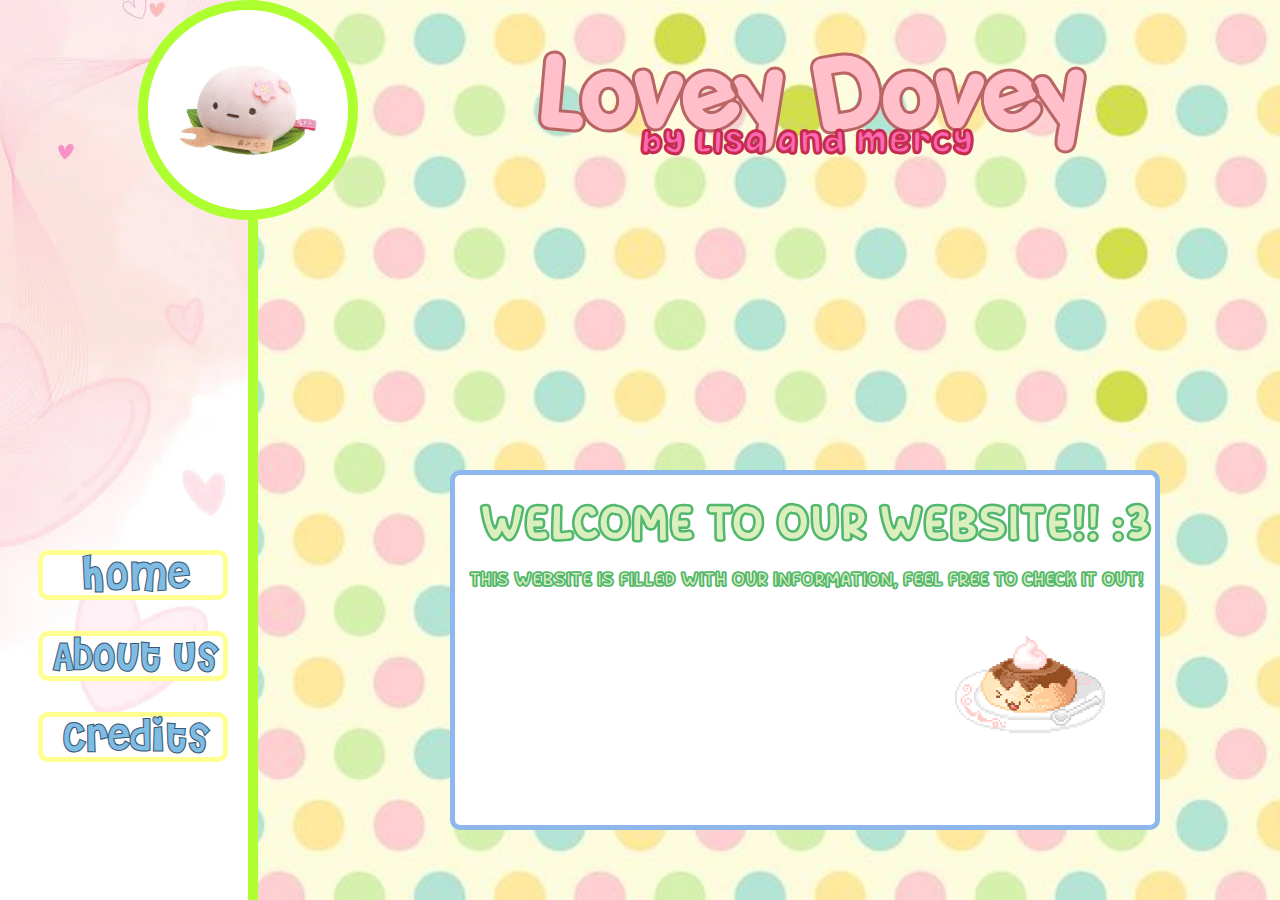
<file: index.html>
<!DOCTYPE html>
<html lang="en">
  <head>
    <meta charset="UTF-8" />
    <meta
      name="viewport"
      content="width=device-width, initial-scale=1.0, shrink-to-fit=no"
    />
    <title>Lovey Dovey</title>
    <link rel="stylesheet" href="style.css" />
  </head>
  <body>
    <div class="all">
      <div class="title">
        <h1>Lovey Dovey</h1>
        <p>By Lisa and Mercy</p>
      </div>
      <div class="mochi">
        <img src="mochi.jpg" alt="mochi" />
      </div>
      <div class="side"></div>
      <div class="option">
        <ul>
          <li><a href="index.html">Home</a></li>
          <br />
          <li><a href="aboutus.html">About Us</a></li>
          <br />
          <li><a href="credits.html">Credits</a></li>
        </ul>
      </div>
      <div class="body">
        <h2>
          Welcome to Our Website!! :3
          <p>
            This website is filled with our information, feel free to check it
            out!
          </p>
        </h2>

        <img src="puding.gif" alt="flan" />
      </div>
    </div>
  </body>
</html>
</file>
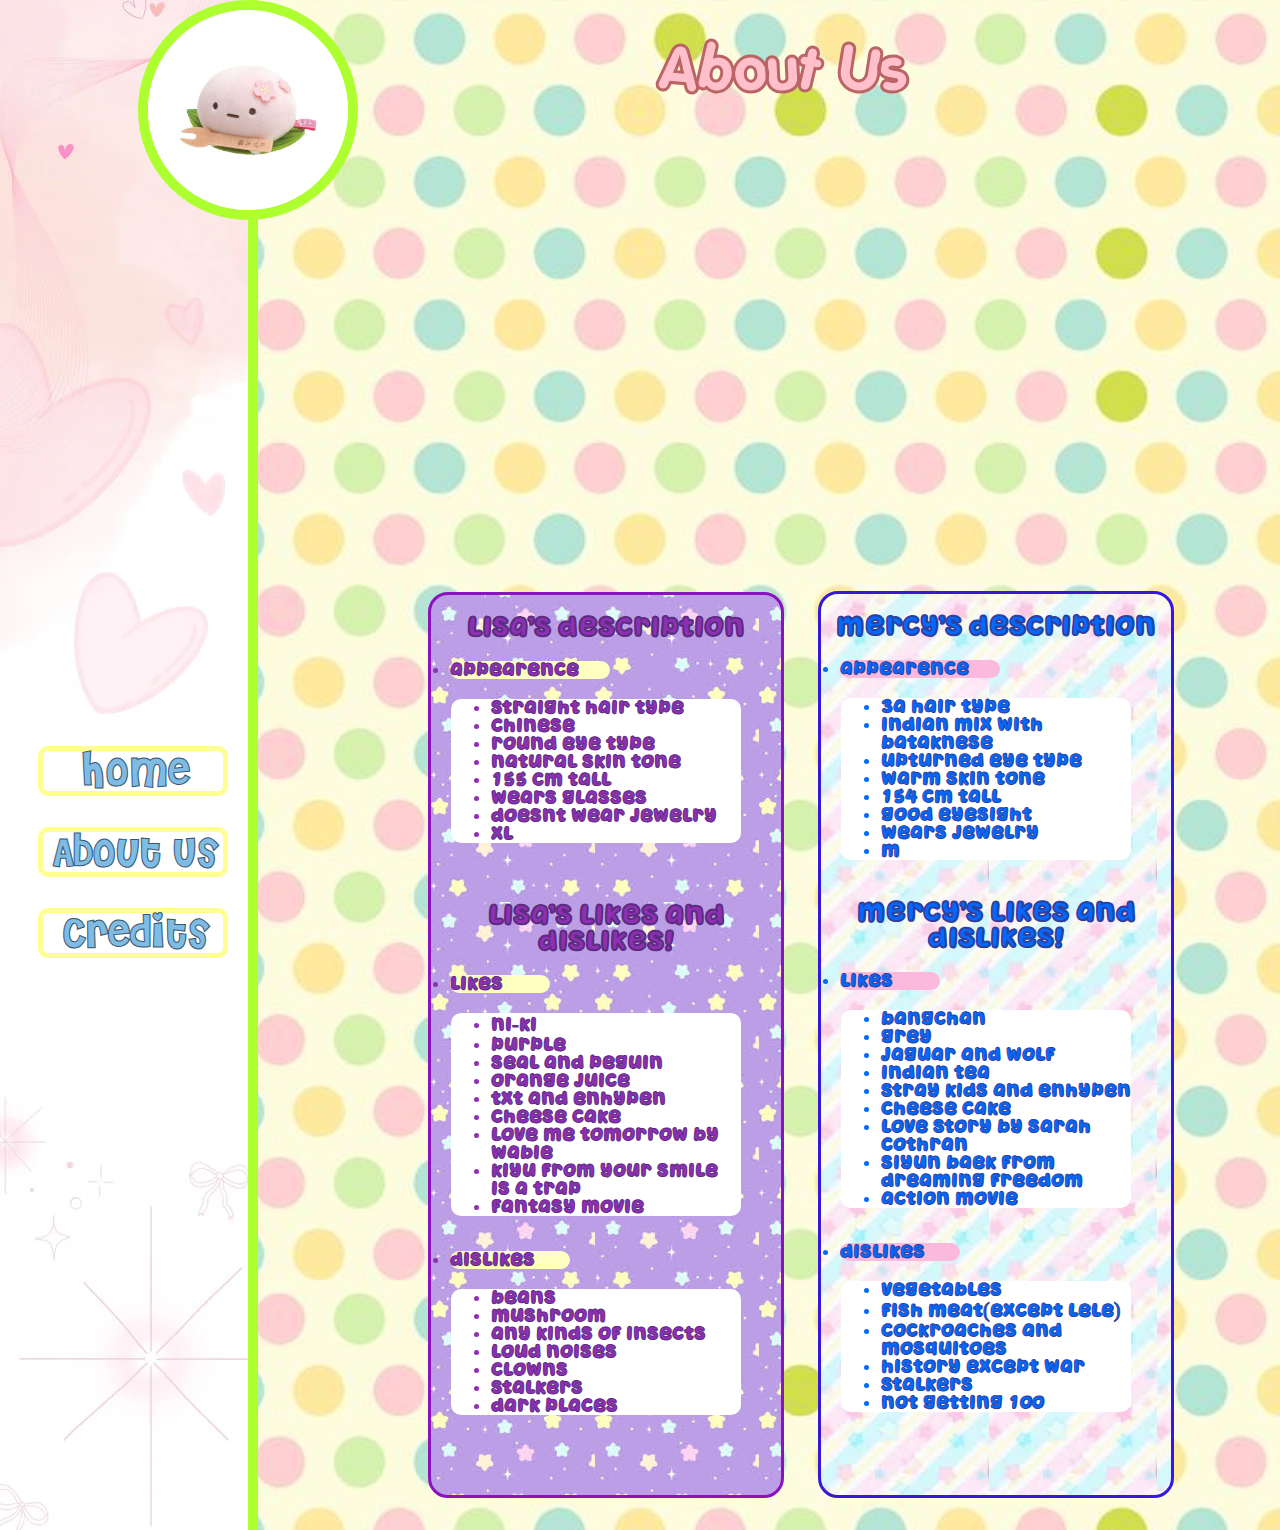
<file: aboutus.html>
<!DOCTYPE html>
<html lang="en">
  <head>
    <meta charset="UTF-8" />
    <meta
      name="viewport"
      content="width=device-width, initial-scale=1.0, shrink-to-fit=no"
    />
    <title>About Us :3</title>
    <link rel="stylesheet" href="style.css" />
  </head>

  <body class="aall">
    <div class="atitle">
      <h1>About Us</h1>
    </div>
    <div class="mochi">
      <img src="mochi.jpg" alt="mochi" />
    </div>
    <div class="aside"></div>
    <div class="aoption">
      <ul>
        <li><a href="index.html">Home</a></li>
        <br />
        <li><a href="aboutus.html">About Us</a></li>
        <br />
        <li><a href="credits.html">Credits</a></li>
      </ul>
    </div>

    <div class="aboutus">
      <div class="lisa">
        <h1>Lisa's Description</h1>
        <li class="A">Appearence</li>
        <ul class="ulisa">
          <li>Straight hair type</li>
          <li>Chinese</li>
          <li>Round eye type</li>
          <li>Natural skin tone</li>
          <li>155 cm tall</li>
          <li>Wears Glasses</li>
          <li>Doesnt wear jewelry</li>
          <li>XL</li>
        </ul>
        <h1 class="up">Lisa's Likes and Dislikes!</h1>
        <li class="L">Likes</li>
        <ul class="ulisa">
          <li>Ni-ki</li>
          <li>Purple</li>
          <li>Seal and Peguin</li>
          <li>Orange juice</li>
          <li>TXT and Enhypen</li>
          <li>Cheese Cake</li>
          <li>Love me tomorrow by Wabie</li>
          <li>Kiyu from Your Smile is a Trap</li>
          <li>Fantasy movie</li>
        </ul>

        <li class="D">Dislikes</li>
        <ul class="ulisa">
          <li>Beans</li>
          <li>Mushroom</li>
          <li>any kinds of insects</li>
          <li>Loud noises</li>
          <li>Clowns</li>
          <li>Stalkers</li>
          <li>Dark places</li>
        </ul>
      </div>

      <div class="mercy">
        <h1>Mercy's Description</h1>
        <li class="A">Appearence</li>
        <ul class="umecy">
          <li>3a hair type</li>
          <li>Indian mix with Bataknese</li>
          <li>Upturned eye type</li>
          <li>Warm skin tone</li>
          <li>154 cm tall</li>
          <li>Good eyesight</li>
          <li>Wears jewelry</li>
          <li>M</li>
        </ul>
        <h1 class="ui">Mercy's Likes and Dislikes!</h1>
        <li class="M">Likes</li>
        <ul class="umecy">
          <li>Bangchan</li>
          <li>Grey</li>
          <li>Jaguar and Wolf</li>
          <li>Indian Tea</li>
          <li>Stray Kids and Enhypen</li>
          <li>Cheese Cake</li>
          <li>Love Story by Sarah Cothran</li>
          <li>Siyun Baek from Dreaming Freedom</li>
          <li>Action movie</li>
        </ul>

        <li class="D">Dislikes</li>
        <ul class="umecy">
          <li>Vegetables</li>
          <li>Fish meat(except lele)</li>
          <li>Cockroaches and mosquitoes</li>
          <li>History except war</li>
          <li>Stalkers</li>
          <li>Not getting 100</li>
        </ul>
      </div>
    </div>
  </body>
</html>
</file>
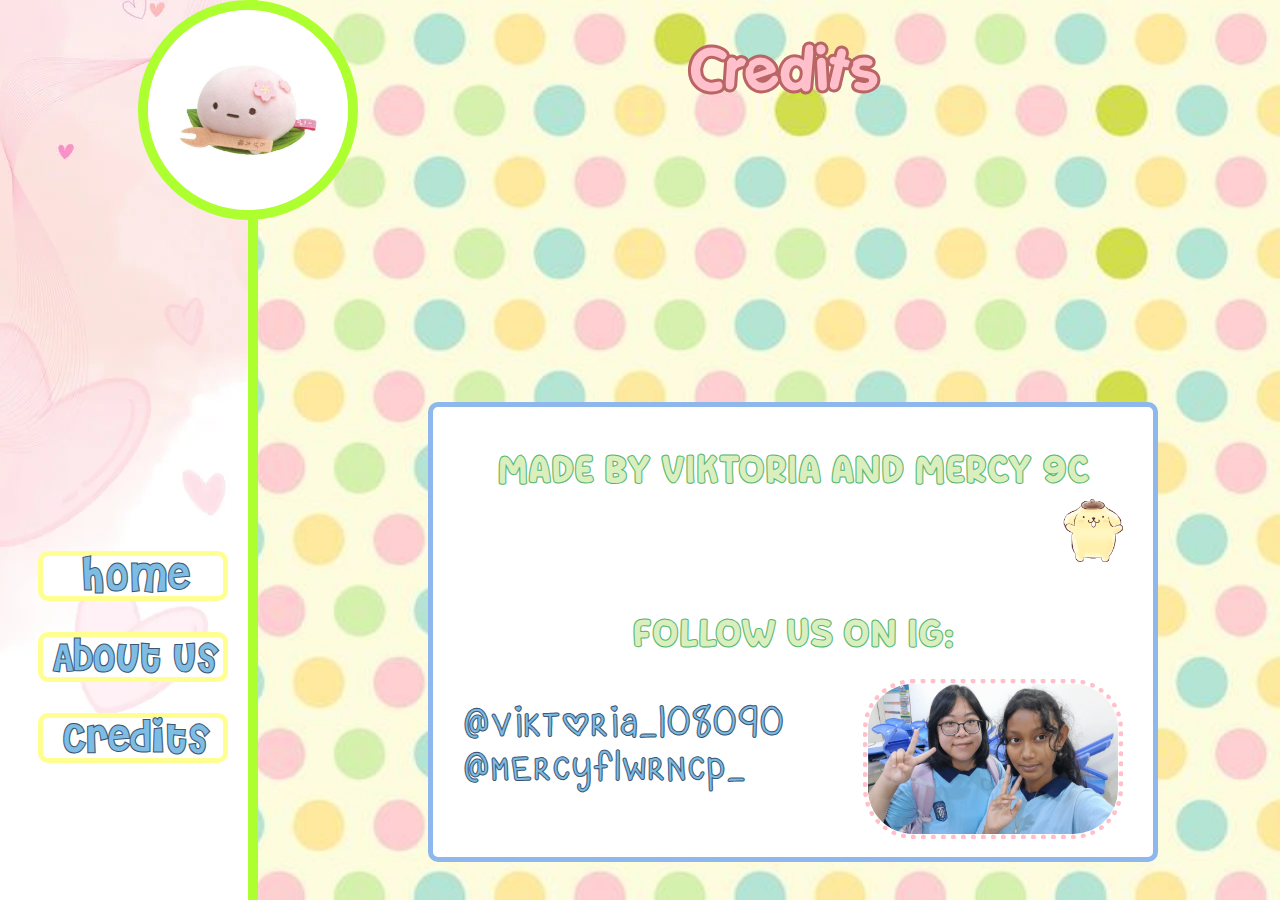
<file: credits.html>
<!DOCTYPE html>
<html lang="en">
  <head>
    <meta charset="UTF-8" />
    <meta
      name="viewport"
      content="width=device-width, initial-scale=1.0, shrink-to-fit=no"
    />
    <title>Credits</title>
    <link rel="stylesheet" href="style.css" />
  </head>
  <body>
    <div class="call">
      <div class="ctitle">
        <h1>Credits</h1>
      </div>
      <div class="mochi">
        <img src="mochi.jpg" alt="mochi" />
      </div>
      <div class="cside"></div>
      <div class="coption">
        <ul>
          <li><a href="index.html">Home</a></li>
          <br />
          <li><a href="aboutus.html">About Us</a></li>
          <br />
          <li><a href="credits.html">Credits</a></li>
        </ul>
      </div>

      <div class="credits">
        <p>Made by Viktoria and Mercy 9C</p>
        <img src="thankyu.gif" alt="bye" />
        <p>Follow us on IG:</p>
        <ul>
          <li>
            <a
              href="https://www.instagram.com/viktoria_108090?igsh=OXU3NW50ejdrdndp"
              >@viktoria_108090</a
            >
          </li>
          <li>
            <a
              href="https://www.instagram.com/mercyflwrncp_?igsh=dmJ1amo2OXZocjN2"
              >@mercyflwrncp_</a
            >
          </li>
        </ul>
        <div class="photo">
          <img src="credits.jpg" alt="photo" />
        </div>
      </div>
    </div>
  </body>
</html>
</file>
<file: style.css>
@font-face {
  font-family: pork;
  src: url(PORKYS_.TTF);
}

@font-face {
  font-family: heart;
  src: url(rainyhearts.ttf);
}

@font-face {
  font-family: banana;
  src: url(Banana\ Stick.otf);
}

@font-face {
  font-family: love;
  src: url(Love.ttf);
}

@font-face {
  font-family: cheri;
  src: url(CHERI___.TTF);
}

@font-face {
  font-family: take;
  src: url(Takeover.ttf);
}

body {
  background-image: url(bg.jpg);
  background-size: cover;
  height: 95vh;
}

.all {
  width: 98vw;
  height: 98vh;
}

.all .title {
  font-size: 50px;
  margin-left: 530px;
  position: absolute;
  font-family: pork;
  color: pink;
  -webkit-text-stroke-width: 3px;
  -webkit-text-stroke-color: #ba6565;
  border-radius: 20px;
  outline-color: white;
}

.all p {
  position: absolute;
  font-family: take;
  color: hotpink;
  -webkit-text-stroke-width: 3px;
  -webkit-text-stroke-color: #c52c50;
  margin-top: -100px;
  font-size: 35px;
  margin-left: 100px;
}

.mochi img {
  border-radius: 150%;
  border: greenyellow solid 10px;
  width: 200px;
  height: auto;
  margin-left: 130px;
  position: absolute;
  top: 0;
}

.side {
  width: 25vw;
  height: 100vh;
  border-right: greenyellow solid 10px;
  background: url(bag.webp);
  margin-top: -8px;
  margin-left: -80px;
}

.option {
  position: relative;
  bottom: 355px;
}

.option li {
  font-size: 40px;
  list-style-type: none;
  margin-left: -10px;
  font-family: cheri;
  background-color: white;
  width: 180px;
  border-radius: 10px;
  text-align: center;
  border: rgb(255, 255, 145) solid 5px;
}

.option a {
  text-decoration: none;
  color: rgb(126, 188, 227);
  -webkit-text-stroke-width: 1px;
  -webkit-text-stroke-color: #3a5673;
}

.body {
  width: 800px;
  margin-left: 400px;
  position: relative;
  height: 250px;
  border: rgb(141, 183, 237) solid 5px;
  border-radius: 10px;
  background-size: cover;
  background-position: 0 -120px;
  margin-top: -600px;
  position: absolute;
  background-color: white;
}

.body img {
  width: 100px;
  height: auto;
  margin-left: 600px;
  margin-top: -300px;
}

.body h2 {
  font-family: banana;
  font-size: 60px;
  color: rgb(218, 238, 190);
  -webkit-text-stroke-width: 1px;
  -webkit-text-stroke-color: #52b86d;
  margin-left: 25px;
  margin-top: 20px;
}

.body p {
  font-family: banana;
  font-size: 20px;
  color: rgb(218, 238, 190);
  -webkit-text-stroke-width: 1px;
  -webkit-text-stroke-color: #52b86d;
  margin-left: 70px;
  margin-top: -55px;
}

.aall {
  width: 98vw;
  height: 860px;
}

.aall .atitle {
  font-size: 30px;
  margin-left: 650px;
  position: absolute;
  font-family: pork;
  color: pink;
  -webkit-text-stroke-width: 3px;
  -webkit-text-stroke-color: #ba6565;
  border-radius: 20px;
  outline-color: white;
}

.aside {
  width: 25vw;
  height: 180vh;
  border-right: greenyellow solid 10px;
  background: url(bag.webp);
  margin-top: -8px;
  margin-left: -80px;
}

.aoption {
  position: relative;
  bottom: 850px;
}

.aoption li {
  font-size: 40px;
  list-style-type: none;
  margin-left: -10px;
  font-family: cheri;
  background-color: white;
  width: 180px;
  border-radius: 10px;
  text-align: center;
  border: rgb(255, 255, 145) solid 5px;
}

.aoption a {
  text-decoration: none;
  color: rgb(126, 188, 227);
  -webkit-text-stroke-width: 1px;
  -webkit-text-stroke-color: #3a5673;
}

.aboutus {
  position: absolute;
  margin-left: 360px;
  margin-top: -750px;
}

.aboutus .lisa {
  font-family: take;
  font-size: 20px;
  color: rgb(143, 47, 181);
  -webkit-text-stroke-width: 1px;
  -webkit-text-stroke-color: rgb(90, 45, 126);
  margin-top: -450px;
  border: 3px solid rgb(139, 19, 190);
  margin-left: 60px;
  width: 350px;
  background: url(lisabg.jpeg);
  height: 900px;
  border-radius: 20px;
}

.aboutus .lisa h1 {
  font-size: 30px;
  text-align: center;
}

.aboutus .lisa .A {
  margin-left: 19px;
  background-color: rgb(255, 255, 194);
  width: 160px;
  border-radius: 10px;
}

.aboutus .lisa .up {
  font-size: 30px;
  text-align: center;
  margin-top: -40px;
}

.aboutus .lisa .L {
  margin-left: 19px;
  background-color: rgb(255, 255, 194);
  width: 100px;
  border-radius: 10px;
}

.aboutus .lisa .D {
  margin-left: 19px;
  background-color: rgb(255, 255, 194);
  width: 120px;
  border-radius: 10px;
  margin-top: -65px;
}

.aboutus .lisa .ulisa {
  margin-left: 20px;
  background-color: white;
  width: 250px;
  border-radius: 10px;
  margin-bottom: 100px;
}

.aboutus .mercy {
  font-family: take;
  font-size: 20px;
  color: rgb(0, 106, 255);
  -webkit-text-stroke-width: 1px;
  -webkit-text-stroke-color: rgb(47, 64, 159);
  margin-top: -907px;
  border: 3px solid rgb(53, 23, 222);
  margin-left: 450px;
  width: 350px;
  background: url(meecybg.jpeg);
  height: 901px;
  border-radius: 20px;
}

.aboutus .mercy h1 {
  font-size: 30px;
  text-align: center;
}

.aboutus .mercy .A {
  margin-left: 19px;
  background-color: rgb(252, 185, 222);
  width: 160px;
  border-radius: 10px;
}

.aboutus .mercy .ui {
  font-size: 30px;
  text-align: center;
  margin-top: -60px;
}

.aboutus .mercy .M {
  margin-left: 19px;
  background-color: rgb(252, 185, 222);
  width: 100px;
  border-radius: 10px;
}

.aboutus .mercy .D {
  margin-left: 19px;
  background-color: rgb(252, 185, 222);
  width: 120px;
  border-radius: 10px;
  margin-top: -65px;
}

.aboutus .mercy .umecy {
  margin-left: 20px;
  background-color: white;
  width: 250px;
  border-radius: 10px;
  margin-bottom: 100px;
}

.call {
  width: 98vw;
  height: 98vh;
}

.call .ctitle {
  font-size: 40px;
  margin-left: 650px;
  position: absolute;
  font-family: pork;
  color: pink;
  -webkit-text-stroke-width: 3px;
  -webkit-text-stroke-color: #ba6565;
  border-radius: 20px;
  outline-color: white;
}

.call .ctitle h1 {
  margin-top: 0px;
}

.cside {
  width: 25vw;
  height: 180vh;
  border-right: greenyellow solid 10px;
  background: url(bag.webp);
  margin-top: -8px;
  margin-left: -80px;
}

.coption {
  position: relative;
  bottom: 850px;
}

.coption li {
  font-size: 40px;
  list-style-type: none;
  margin-left: -10px;
  font-family: cheri;
  background-color: white;
  width: 180px;
  border-radius: 10px;
  text-align: center;
  border: rgb(255, 255, 145) solid 5px;
}

.coption a {
  text-decoration: none;
  color: rgb(126, 188, 227);
  -webkit-text-stroke-width: 1px;
  -webkit-text-stroke-color: #3a5673;
}

.mochi img {
  border-radius: 150%;
  border: greenyellow solid 10px;
  width: 200px;
  height: auto;
  margin-left: 130px;
  position: absolute;
  top: 0;
}

.credits {
  width: 800px;
  margin-left: 400px;
  position: relative;
  height: 480px;
  border: rgb(141, 183, 237) solid 5px;
  border-radius: 10px;
  background-size: cover;
  background-position: 0 -120px;
  margin-top: -740px;
  position: absolute;
  background-color: white;
}

.credits img {
  width: 100px;
  height: auto;
  margin-left: 650px;
  margin-top: -50px;
}

.credits p {
  font-family: banana;
  font-size: 50px;
  color: rgb(218, 238, 190);
  -webkit-text-stroke-width: 1px;
  -webkit-text-stroke-color: #52b86d;
  text-align: center;
  margin-top: 10px;
}

.credits li {
  font-size: 40px;
  list-style-type: none;
  margin-left: -10px;
  font-family: love;

  width: 180px;
  border-radius: 10px;
  text-align: center;
}

.credits a {
  text-decoration: none;
  color: rgb(126, 188, 227);
  -webkit-text-stroke-width: 1px;
  -webkit-text-stroke-color: #3a5673;
}

.photo img {
  width: 250px;
  height: 150px;
  margin-top: -120px;
  margin-left: 470px;
  border-radius: 50px;
  border: pink dotted 5px;
}

@media (max-width: 1400px) {
  html {
    font-size: 75%;
  }
  .body {
    bottom: 300px;
    position: relative;
    height: 500px;
    left: 300px;
  }

  .body h2 {
    font-size: 100px;
  }

  .body p {
    font-family: banana;
    font-size: 20px;
    color: rgb(218, 238, 190);
    -webkit-text-stroke-width: 1px;
    -webkit-text-stroke-color: #52b86d;
    margin-left: 70px;
    margin-top: 10px;
  }

  .body img {
    width: 200px;
    height: auto;
    margin-top: -40px;
    margin-left: 50px;
  }

  .title {
    position: relative;
    left: 300px;
  }

  .mochi img {
    width: 290px;
    height: auto;
    margin-left: 240px;
  }

  .option {
    margin-top: -100px;
  }

  .option li {
    width: 295px;
    height: 65px;
    margin-left: 30px;
  }

  .option li a {
    font-size: 60px;
  }

  .atitle {
    position: relative;
    left: 350px;
  }

  .aoption {
    margin-top: 170px;
  }

  .aoption li {
    width: 295px;
    height: 65px;
    margin-left: 30px;
  }

  .aoption li a {
    font-size: 60px;
  }

  .aall {
    width: 500px;
  }

  .aside {
    height: 120vh;
  }

  .aboutus {
    bottom: 700px;
    position: relative;
    height: 100vh;
    left: 300px;
  }

  .lisa {
    height: 100v;
  }

  .aboutus .lisa {
    font-family: take;
    font-size: 20px;
    color: rgb(143, 47, 181);
    -webkit-text-stroke-width: 1px;
    -webkit-text-stroke-color: rgb(90, 45, 126);
    margin-top: -450px;
    border: 3px solid rgb(139, 19, 190);
    margin-left: 60px;
    width: 350px;
    background: url(lisabg.jpeg);
    height: 940px;
    border-radius: 20px;
  }

  .aboutus .mercy {
    font-family: take;
    font-size: 20px;
    color: rgb(0, 106, 255);
    -webkit-text-stroke-width: 1px;
    -webkit-text-stroke-color: rgb(47, 64, 159);
    margin-top: -945px;
    border: 3px solid rgb(53, 23, 222);
    margin-left: 450px;
    width: 350px;
    background: url(meecybg.jpeg);
    height: 941px;
    border-radius: 20px;
  }

  .ctitle {
    position: relative;
    left: 300px;
    top: 100px;
  }

  .coption {
    margin-top: -100px;
  }

  .coption li {
    width: 295px;
    height: 65px;
    margin-left: 30px;
  }

  .coption li a {
    font-size: 60px;
  }

  .ctitle {
    position: relative;
    left: 350px;
  }

  .coption {
    margin-top: 300px;
  }

  .coption li {
    width: 295px;
    height: 65px;
    margin-left: 30px;
  }

  .coption li a {
    font-size: 60px;
  }

  .call {
    width: 500px;
  }

  .cside {
    height: 100vh;
  }

  .credits {
    width: 800px;
    margin-left: 700px;
    position: relative;
    height: 480px;
    border: rgb(141, 183, 237) solid 5px;
    border-radius: 10px;
    background-size: cover;
    background-position: 0 -120px;
    margin-top: -1240px;
    position: absolute;
    background-color: white;
  }

  .credits img {
    width: 100px;
    height: auto;
    margin-left: 650px;
    margin-top: -50px;
  }

  .credits p {
    font-family: banana;
    font-size: 50px;
    color: rgb(218, 238, 190);
    -webkit-text-stroke-width: 1px;
    -webkit-text-stroke-color: #52b86d;
    text-align: center;
    margin-top: 10px;
  }

  .credits li {
    font-size: 40px;
    list-style-type: none;
    margin-left: -10px;
    font-family: love;

    width: 180px;
    border-radius: 10px;
    text-align: center;
  }

  .credits a {
    text-decoration: none;
    color: rgb(126, 188, 227);
    -webkit-text-stroke-width: 1px;
    -webkit-text-stroke-color: #3a5673;
  }

  .photo img {
    width: 250px;
    height: 150px;
    margin-top: -120px;
    margin-left: 470px;
    border-radius: 50px;
    border: pink dotted 5px;
  }
}

@media (max-width: 1391px) {
  html {
    font-size: 62.5%;
  }

  .body {
    width: 700px;
    margin-left: 150px;
    position: relative;
    height: 350px;
    border: rgb(141, 183, 237) solid 5px;
    border-radius: 10px;
    background-size: cover;
    background-position: 0 -120px;
    margin-bottom: -230px;
    position: absolute;
    background-color: white;
  }

  .body h2 {
    font-size: 50px;
  }

  .all .body p {
    font-family: banana;
    font-size: 20px;
    color: rgb(218, 238, 190);
    -webkit-text-stroke-width: 1px;
    -webkit-text-stroke-color: #52b86d;
    margin-left: -10px;
    margin-top: 10px;
  }

  .body img {
    width: 150px;
    height: auto;
    margin-top: 25px;
    margin-left: 500px;
  }

  .all {
    width: 98vw;
    height: 98vh;
  }

  .all .title {
    font-size: 50px;
    margin-left: 240px;
    margin-top: -40px;
    position: absolute;
    font-family: pork;
    color: pink;
    -webkit-text-stroke-width: 3px;
    -webkit-text-stroke-color: #ba6565;
    border-radius: 20px;
    outline-color: white;
  }

  .all p {
    position: absolute;
    font-family: take;
    color: hotpink;
    -webkit-text-stroke-width: 3px;
    -webkit-text-stroke-color: #c52c50;
    margin-top: -100px;
    font-size: 35px;
    margin-left: 100px;
  }

  .mochi img {
    border-radius: 150%;
    border: greenyellow solid 10px;
    width: 200px;
    height: auto;
    margin-left: 130px;
    position: absolute;
    top: 0;
  }

  .option {
    position: relative;
    bottom: 270px;
  }

  .option li {
    list-style-type: none;
    margin-left: -10px;
    margin-top: 20px;
    font-family: cheri;
    background-color: white;
    width: 180px;
    height: 40px;
    border-radius: 10px;
    text-align: center;
    border: rgb(255, 255, 145) solid 5px;
  }

  .option ul li a {
    text-decoration: none;
    color: rgb(126, 188, 227);
    -webkit-text-stroke-width: 1px;
    -webkit-text-stroke-color: #3a5673;
    font-size: 40px;
  }

  .aall .body p {
    font-family: banana;
    font-size: 20px;
    color: rgb(218, 238, 190);
    -webkit-text-stroke-width: 1px;
    -webkit-text-stroke-color: #52b86d;
    margin-left: -10px;
    margin-top: 10px;
  }

  .aall {
    width: 70vw;
  }

  .aall .atitle {
    font-size: 50px;
    margin-left: 240px;
    margin-top: -40px;
    position: absolute;
    font-family: pork;
    color: pink;
    -webkit-text-stroke-width: 3px;
    -webkit-text-stroke-color: #ba6565;
    border-radius: 20px;
    outline-color: white;
  }

  .aall p {
    position: absolute;
    font-family: take;
    color: hotpink;
    -webkit-text-stroke-width: 3px;
    -webkit-text-stroke-color: #c52c50;
    margin-top: -100px;
    font-size: 35px;
    margin-left: 100px;
  }

  .aoption {
    position: relative;
    bottom: 954px;
  }

  .aoption li {
    list-style-type: none;
    margin-left: -10px;
    margin-top: 20px;
    font-family: cheri;
    background-color: white;
    width: 180px;
    height: 40px;
    border-radius: 10px;
    text-align: center;
    border: rgb(255, 255, 145) solid 5px;
  }

  .aoption ul li a {
    text-decoration: none;
    color: rgb(126, 188, 227);
    -webkit-text-stroke-width: 1px;
    -webkit-text-stroke-color: #3a5673;
    font-size: 40px;
  }

  .aside {
    height: 170vh;
  }

  .aall .atitle {
    font-size: 30px;
    margin-left: 310px;
    margin-top: -10px;
    position: absolute;
    font-family: pork;
    color: pink;
    -webkit-text-stroke-width: 3px;
    -webkit-text-stroke-color: #ba6565;
    border-radius: 20px;
    outline-color: white;
  }

  .aboutus .lisa {
    font-family: take;
    font-size: 20px;
    color: rgb(143, 47, 181);
    -webkit-text-stroke-width: 1px;
    -webkit-text-stroke-color: rgb(90, 45, 126);
    margin-top: 130px;
    border: 3px solid rgb(139, 19, 190);
    margin-left: -240px;
    width: 350px;
    background: url(lisabg.jpeg);
    height: 900px;
    border-radius: 20px;
  }

  .aboutus .mercy {
    font-family: take;
    font-size: 20px;
    color: rgb(0, 106, 255);
    -webkit-text-stroke-width: 1px;
    -webkit-text-stroke-color: rgb(47, 64, 159);
    margin-top: -907px;
    border: 3px solid rgb(53, 23, 222);
    margin-left: 150px;
    width: 350px;
    background: url(meecybg.jpeg);
    height: 901px;
    border-radius: 20px;
  }

  .call {
    width: 88vw;
    height: 97vh;
  }

  .call .ctitle {
    font-size: 30px;
    margin-left: 340px;
    margin-top: -70px;
    position: absolute;
    font-family: pork;
    color: pink;
    -webkit-text-stroke-width: 3px;
    -webkit-text-stroke-color: #ba6565;
    border-radius: 20px;
    outline-color: white;
  }

  .coption {
    position: relative;
    bottom: 649px;
  }

  .coption li {
    list-style-type: none;
    margin-left: -10px;
    margin-top: 20px;
    font-family: cheri;
    background-color: white;
    width: 180px;
    height: 40px;
    border-radius: 10px;
    text-align: center;
    border: rgb(255, 255, 145) solid 5px;
  }

  .coption ul li a {
    text-decoration: none;
    color: rgb(126, 188, 227);
    -webkit-text-stroke-width: 1px;
    -webkit-text-stroke-color: #3a5673;
    font-size: 40px;
  }

  .call .body p {
    font-family: banana;
    font-size: 20px;
    color: rgb(218, 238, 190);
    -webkit-text-stroke-width: 1px;
    -webkit-text-stroke-color: #52b86d;
    margin-left: -10px;
    margin-top: 10px;
  }

  .cside {
    height: 100vh;
  }

  .credits {
    width: 720px;
    margin-left: 420px;
    position: relative;
    height: 450px;
    border: rgb(141, 183, 237) solid 5px;
    border-radius: 10px;
    background-size: cover;
    background-position: 0 -120px;
    margin-top: -1020px;
    position: absolute;
    background-color: white;
  }

  .credits img {
    width: 100px;
    height: auto;
    margin-left: 610px;
    margin-top: -50px;
  }

  .credits p {
    font-family: banana;
    font-size: 40px;
    color: rgb(218, 238, 190);
    -webkit-text-stroke-width: 1px;
    -webkit-text-stroke-color: #52b86d;
    text-align: center;
    margin-top: 40px;
  }

  .credits li {
    font-size: 40px;
    list-style-type: none;
    margin-left: -10px;
    font-family: love;

    width: 180px;
    border-radius: 10px;
    text-align: center;
  }

  .credits a {
    text-decoration: none;
    color: rgb(126, 188, 227);
    -webkit-text-stroke-width: 1px;
    -webkit-text-stroke-color: #3a5673;
  }

  .photo img {
    width: 250px;
    height: 150px;
    margin-top: -120px;
    margin-left: 430px;
    border-radius: 50px;
    border: pink dotted 5px;
  }
}

@media (max-width: 767px) {
  html {
    font-size: 35%;
  }

  .all .mochi img {
    border-radius: 150%;
    border: greenyellow solid 10px;
    width: 120px;
    height: auto;
    margin-left: 50px;
    position: absolute;
    top: 0;
  }

  .body {
    width: 250px;
    margin-left: -100px;
    position: relative;
    height: 334px;
    border: rgb(141, 183, 237) solid 5px;
    border-radius: 10px;
    background-size: cover;
    background-position: 0 -120px;
    margin-bottom: -230px;
    position: absolute;
    background-color: white;
  }

  .body h2 {
    font-size: 30px;
  }

  .all .body p {
    font-family: banana;
    font-size: 20px;
    color: rgb(218, 238, 190);
    -webkit-text-stroke-width: 1px;
    -webkit-text-stroke-color: #52b86d;
    margin-left: -10px;
    margin-top: 10px;
  }

  .body img {
    width: 70px;
    height: auto;
    margin-top: 80px;
    margin-left: 160px;
  }

  .all {
    width: 200px;
    height: 589px;
  }

  .side {
    width: 40vw;
    height: 589px;
    border-right: greenyellow solid 10px;
    background: url(bag.webp);
    margin-top: -8px;
    margin-left: -80px;
  }

  .all .title {
    font-size: 21px;
    margin-left: -80px;
    margin-top: 30px;
    position: absolute;
    font-family: pork;
    color: pink;
    -webkit-text-stroke-width: 3px;
    -webkit-text-stroke-color: #ba6565;
    border-radius: 20px;
    outline-color: white;
  }

  .all p {
    position: absolute;
    font-family: take;
    color: hotpink;
    -webkit-text-stroke-width: 1px;
    -webkit-text-stroke-color: #c52c50;
    margin-top: -40px;
    font-size: 19px;
    margin-left: 20px;
  }

  .option {
    position: relative;
    bottom: 270px;
  }

  .option li {
    list-style-type: none;
    margin-left: -40px;
    margin-top: 20px;
    font-family: cheri;
    background-color: white;
    width: 100px;
    height: 50px;
    border-radius: 10px;
    text-align: center;
    justify-content: center;
    border: rgb(255, 255, 145) solid 5px;
  }

  .option ul li a {
    text-decoration: none;
    color: rgb(126, 188, 227);
    -webkit-text-stroke-width: 1px;
    -webkit-text-stroke-color: #3a5673;
    font-size: 21px;
  }

  .aall {
    width: 20vw;
    height: 589px;
  }

  .aside {
    width: 40vw;
    height: 2400px;
    border-right: greenyellow solid 10px;
    background: url(bag.webp);
    margin-top: -8px;
    margin-left: -80px;
  }

  .aall .atitle {
    font-size: 21px;
    margin-left: -110px;
    margin-top: 10px;
    position: absolute;
    font-family: pork;
    color: pink;
    -webkit-text-stroke-width: 3px;
    -webkit-text-stroke-color: #ba6565;
    border-radius: 20px;
    outline-color: white;
  }

  .aall .mochi img {
    border-radius: 150%;
    border: greenyellow solid 10px;
    width: 120px;
    height: auto;
    margin-left: 50px;
    position: absolute;
    top: 0;
  }

  .aoption {
    position: relative;
    bottom: 2331px;
  }

  .aoption li {
    list-style-type: none;
    margin-left: -40px;
    margin-top: 20px;
    font-family: cheri;
    background-color: white;
    width: 100px;
    height: 50px;
    border-radius: 10px;
    text-align: center;
    justify-content: center;
    border: rgb(255, 255, 145) solid 5px;
  }

  .aoption ul li a {
    text-decoration: none;
    color: rgb(126, 188, 227);
    -webkit-text-stroke-width: 1px;
    -webkit-text-stroke-color: #3a5673;
    font-size: 21px;
  }

  .aboutus {
    position: absolute;
    top: 750px;
  }

  .aboutus .lisa {
    font-family: take;
    font-size: 20px;
    color: rgb(143, 47, 181);
    -webkit-text-stroke-width: 1px;
    -webkit-text-stroke-color: rgb(90, 45, 126);
    margin-bottom: -50px;
    border: 3px solid rgb(139, 19, 190);
    margin-left: -460px;
    width: 250px;
    background: url(lisabg.jpeg);
    height: 1070px;
    border-radius: 20px;
  }

  .aboutus .lisa .ulisa {
    margin-left: 20px;
    background-color: white;
    width: 170px;
    border-radius: 10px;
    margin-bottom: 100px;
  }

  .aboutus .mercy {
    font-family: take;
    font-size: 20px;
    color: rgb(0, 106, 255);
    -webkit-text-stroke-width: 1px;
    -webkit-text-stroke-color: rgb(47, 64, 159);
    margin-top: 107px;
    border: 3px solid rgb(53, 23, 222);
    margin-left: -460px;
    width: 250px;
    background: url(meecybg.jpeg);
    height: 1090px;
    border-radius: 20px;
  }

  .aboutus .mercy .umecy {
    margin-left: 20px;
    background-color: white;
    width: 170px;
    border-radius: 10px;
    margin-bottom: 100px;
  }

  .call {
    width: 20vw;
    height: 589px;
  }

  .cside {
    width: 40vw;
    height: 589px;
    border-right: greenyellow solid 10px;
    background: url(bag.webp);
    margin-top: -8px;
    margin-left: -80px;
  }

  .call .ctitle {
    font-size: 21px;
    margin-left: -85px;
    margin-top: -70px;
    position: absolute;
    font-family: pork;
    color: pink;
    -webkit-text-stroke-width: 3px;
    -webkit-text-stroke-color: #ba6565;
    border-radius: 20px;
    outline-color: white;
  }

  .call .mochi img {
    border-radius: 150%;
    border: greenyellow solid 10px;
    width: 120px;
    height: auto;
    margin-left: 50px;
    position: absolute;
    top: 0;
  }

  .coption {
    position: relative;
    bottom: 650px;
  }

  .coption li {
    list-style-type: none;
    margin-left: -40px;
    margin-top: 20px;
    font-family: cheri;
    background-color: white;
    width: 100px;
    height: 50px;
    border-radius: 10px;
    text-align: center;
    justify-content: center;
    border: rgb(255, 255, 145) solid 5px;
  }

  .coption ul li a {
    text-decoration: none;
    color: rgb(126, 188, 227);
    -webkit-text-stroke-width: 1px;
    -webkit-text-stroke-color: #3a5673;
    font-size: 21px;
  }

  .credits {
    width: 250px;
    margin-left: 190px;
    position: relative;
    height: 450px;
    border: rgb(141, 183, 237) solid 5px;
    border-radius: 10px;
    background-size: cover;
    background-position: 0 -120px;
    margin-top: -1020px;
    position: absolute;
    background-color: white;
  }

  .credits img {
    width: 50px;
    height: auto;
    margin-left: 190px;
    margin-top: -50px;
  }

  .credits p {
    font-family: banana;
    font-size: 20px;
    color: rgb(218, 238, 190);
    -webkit-text-stroke-width: 1px;
    -webkit-text-stroke-color: #52b86d;
    text-align: center;
    margin-top: 40px;
  }

  .credits li {
    font-size: 20px;
    list-style-type: none;
    margin-left: -10px;
    font-family: love;

    width: 180px;
    border-radius: 10px;
    text-align: center;
  }

  .credits a {
    text-decoration: none;
    color: rgb(126, 188, 227);
    -webkit-text-stroke-width: 1px;
    -webkit-text-stroke-color: #3a5673;
  }

  .photo img {
    width: 160px;
    height: 110px;
    margin-top: 35px;
    margin-left: 42px;
    border-radius: 50px;
    border: pink dotted 5px;
  }
}
</file>
